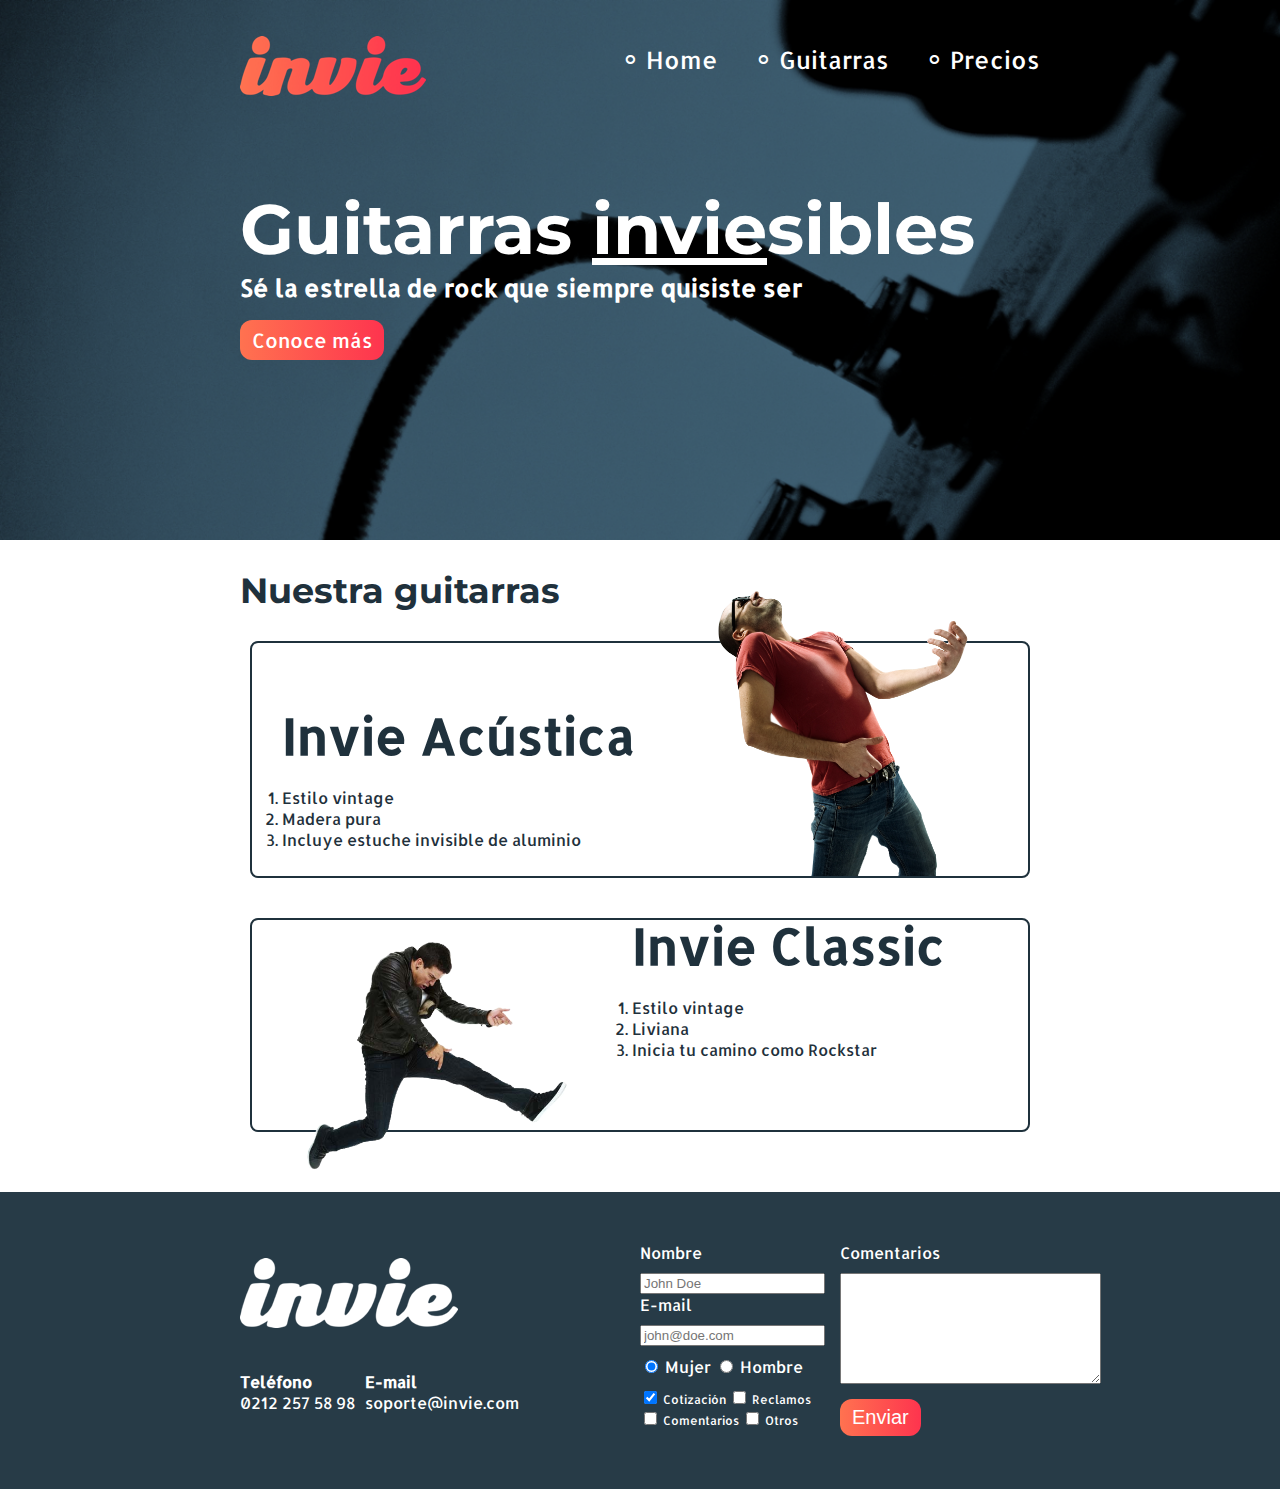
<file: index.html>
<!DOCTYPE html>
<html>
  <head>
    <title>Invie - tus mejores guitarras!!</title>
    <meta charset="utf-8"/>
    <link href='https://fonts.googleapis.com/css?family=Montserrat:400,700|Allerta' rel='stylesheet' type='text/css'>
    <link rel="stylesheet" href="css/invie.css"/>
  </head>
  <body>
    <section id="portada" class="portada background"> <!-- portada -->
      <header id="header" class="header contenedor"> <!-- header -->
      <figure class="logotipo"> <!-- logotipo -->
        <img src="images/invie.png" width="186" height="60" alt="Invie logotipo"/>
      </figure>
      <nav class="menu"> <!-- menu -->
        <ul>
          <li>
            <a href="index.html">Home</a>
          </li>
          <li>
            <a href="#guitarras">Guitarras</a>
          </li>
          <li>
            <a href="precios.html">Precios</a>
          </li>
        </ul>
      </nav>
      </header>
      <div class="contenedor">
        <h1 class="titulo">Guitarras <span>invie</span>sibles</h1><!-- titulo -->
        <h3 class="title-a">Sé la estrella de rock que siempre quisiste ser</h3><!-- resumen -->
        <a class="button" href="#guitarras">Conoce más</a><!-- boton -->
      </div>
    </section>
    <section id="guitarras" class="guitarras contenedor"> <!-- guitarras -->
      <h2>Nuestra guitarras</h2><!-- titulo -->
      <article class="guitarra"> <!-- guitarra 1 -->
        <img class="right" src="images/invie-acustica.png" alt="Guitarra Invie Acustica" width="350"/>
        <div class="contenedor-guitarra-a">
	        <h3 class="title-b">Invie Acústica</h3>
	        <ol>
	          <li>Estilo vintage</li>
	          <li>Madera pura</li>
	          <li>Incluye estuche invisible de aluminio</li>
	        </ol>
        </div>
      </article>
      <article class="guitarra b"> <!-- guitarra 2 -->
        <img class="left" src="images/invie-classic.png" alt="Guitarra Invie Classic" width="350"/>
        <div class="contenedor-guitarra-b">
	        <h3 class="title-b">Invie Classic</h3>
	        <ol>
	          <li>Estilo vintage</li>
	          <li>Liviana</li>
	          <li>Inicia tu camino como Rockstar</li>
	        </ol>
	    </div>    
      </article>
    </section>
	<footer class="footer"><!--footer -->
		<div class="contenedor">
			<div class="contacto">
				<img src="images/invie-white.png" alt="logotipo blanco" />
				<a href="tel:+5802122575898"><strong>Teléfono</strong> <span>0212 257 58 98</span></a>
				<a href="mailto:soporte@invie.com"><strong>E-mail</strong> <span>soporte@invie.com</span></a>
			</div>
			<form class="formulario">
				<div class="col1">
					<label for="nombre">Nombre</label>
					<input type="text" placeholder="John Doe" id="nombre" name="nombre" required />
					<label for="email">E-mail</label>
					<input type="email" placeholder="john@doe.com" id="email" name="email" required />
					<div class="sexo">
						<label for="mujer">
							<input type="radio" id="mujer" checked name="sexo" value="mujer"> Mujer
						</label>
						<label for="hombre">
							<input type="radio" id="hombre" name="sexo" value="hombre"> Hombre
						</label>
					</div>
					<div class="intereses">
						<label for="cotizacion">
							<input type="checkbox" checked id="cotizacion" name="intereses" value="cotizacion"> Cotización
						</label>
						<label for="reclamos">
							<input type="checkbox" id="reclamos" name="intereses" value="reclamos"> Reclamos
						</label>
						<label for="comentarios">
							<input type="checkbox" id="comentarios" name="intereses" value="comentarios"> Comentarios
						</label>
						<label for="otros">
							<input type="checkbox" id="otros" name="intereses" value="otros"> Otros
						</label>
					</div>
				</div>
				<div class="col2">
					<label for="comentarios">Comentarios</label>
					<textarea name="comentarios" id="comentarios" cols="30" rows="7"></textarea>
					<input type="submit" value="Enviar" class="button">
				</div>
			</form>
		</div>
	</footer>
  </body>
</html>
</file>
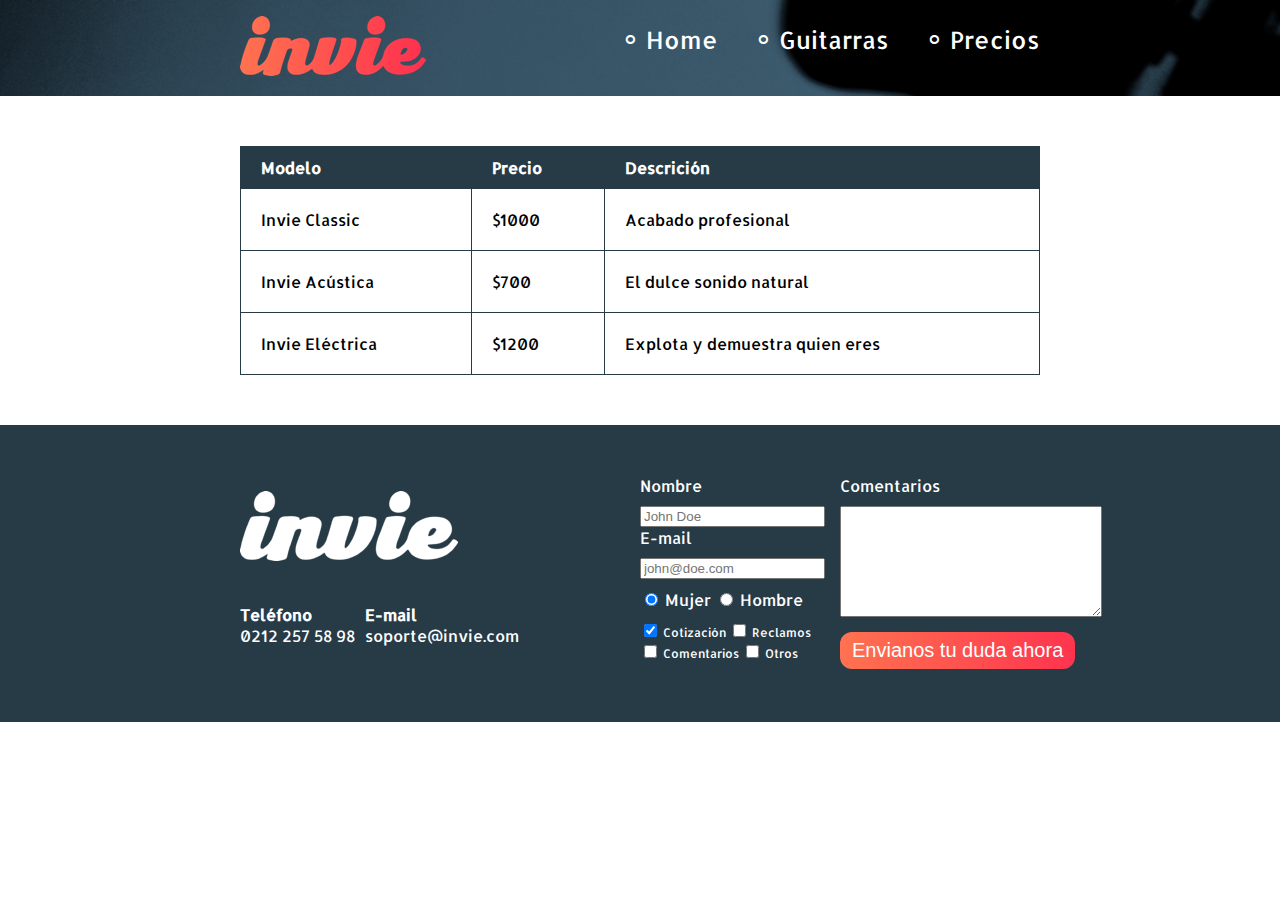
<file: precios.html>
<!DOCTYPE html>
<html>
  <head>
    <title>Precios de tus mejores guitarras!!</title>
    <meta charset="utf-8"/>
    <link href='https://fonts.googleapis.com/css?family=Montserrat:400,700|Allerta' rel='stylesheet' type='text/css'>
    <link rel="stylesheet" href="css/invie.css"/>
  </head>
  <body>
		<header id="header" class="header background"> <!-- header -->
			<div class="contenedor">
		      <figure class="logotipo"> <!-- logotipo -->
		        <img src="images/invie.png" width="186" height="60" alt="Invie logotipo"/>
		      </figure>
		      <nav class="menu"> <!-- menu -->
		        <ul>
		          <li>
		            <a href="index.html">Home</a>
		          </li>
		          <li>
		            <a href="index.html#guitarras">Guitarras</a>
		          </li>
		          <li>
		            <a href="precios.html">Precios</a>
		          </li>
		        </ul>
		      </nav>
			</div>
	    </header>
	<section class="tabla">
	<div class="contenedor">
		<table>
			<thead>
				<tr>
					<th>Modelo</th>	
					<th>Precio</th>	
					<th>Descrición</th>	
				</tr>
			</thead>
			<tbody>
				<tr>
					<td>Invie Classic</td>
					<td>$1000</td>
					<td>Acabado profesional</td>
				</tr>
				<tr>
					<td>Invie Acústica</td>
					<td>$700</td>
					<td>El dulce sonido natural</td>
				</tr>
				<tr>
					<td>Invie Eléctrica</td>
					<td>$1200</td>
					<td>Explota y demuestra quien eres</td>
				</tr>
			</tbody>
		</table>	
	</div>
	</section>
    <footer class="footer"><!--footer -->
		<div class="contenedor">
			<div class="contacto">
				<img src="images/invie-white.png" alt="logotipo blanco" />
				<a href="tel:+5802122575898"><strong>Teléfono</strong> <span>0212 257 58 98</span></a>
				<a href="mailto:soporte@invie.com"><strong>E-mail</strong> <span>soporte@invie.com</span></a>
			</div>
			<form class="formulario">
				<div class="col1">
					<label for="nombre">Nombre</label>
					<input type="text" placeholder="John Doe" id="nombre" name="nombre" required />
					<label for="email">E-mail</label>
					<input type="email" placeholder="john@doe.com" id="email" name="email" required />
					<div class="sexo">
						<label for="mujer">
							<input type="radio" id="mujer" checked name="sexo" value="mujer"> Mujer
						</label>
						<label for="hombre">
							<input type="radio" id="hombre" name="sexo" value="hombre"> Hombre
						</label>
					</div>
					<div class="intereses">
						<label for="cotizacion">
							<input type="checkbox" checked id="cotizacion" name="intereses" value="cotizacion"> Cotización
						</label>
						<label for="reclamos">
							<input type="checkbox" id="reclamos" name="intereses" value="reclamos"> Reclamos
						</label>
						<label for="comentarios">
							<input type="checkbox" id="comentarios" name="intereses" value="comentarios"> Comentarios
						</label>
						<label for="otros">
							<input type="checkbox" id="otros" name="intereses" value="otros"> Otros
						</label>
					</div>
				</div>
				<div class="col2">
					<label for="comentarios">Comentarios</label>
					<textarea name="comentarios" id="comentarios" cols="30" rows="7"></textarea>
					<input type="submit" value="Envianos tu duda ahora" class="button">
				</div>
			</form>
		</div>
	</footer>
  </body>
 </html>
</file>
<file: css/invie.css>
/** {
  width: tamaño;
  height: tamaño;
  padding: 10px;
  padding-top: 10px;
  padding-right: 13px;
  padding-left: 15px;
  padding-bottom: 5px;
  padding: 10px 13px 5px 15px;
  margin: 10px;
  margin-top: 10px;
  margin-right: 13px;
  margin-left: 15px;
  margin-bottom: 5px;
  margin: 10px 13px 5px 15px;
  border: 2px solid red;
}*/

body {
  font-family: 'Allerta', sans-serif;
  margin: 0;
}

table {
	width: 100%;
	margin-bottom: 40px;
}

th {
	background: #273b47;
	color: white;
	text-align: left;
	padding: 10px 20px;
}


td {
	padding: 20px;
}

table, td, th {
	border: solid 1px #273b47;
	border-collapse: collapse;
}

input, textarea {
	outline: 0;
}

input:focus, textarea:focus {
	background: lightgray;
}


.contenedor {
  width: 800px;
  margin: auto;
  position: relative;
}

.background {
  background-image: url('../images/background.png');
  background-size: cover;
}

.button {
	border-radius: 12px;
	background: #fd324e;
	color: white;
	border: none;
	padding: 7px 12px;
	font-size: 20px;
	cursor: pointer;
	background: linear-gradient(to left, #fe344e, #ff7250);
	text-decoration: none;
}

.titulo {
  font-family: 'Montserrat', sans-serif;
  font-size: 70px;
  margin-bottom: 0;
  margin-top: 70px;
}

.titulo span {
	text-decoration: underline;
}

.title-a {
  font-size: 24px;
  margin-top: 0;
}

.title-b {
  font-size: 50px;
  margin-bottom: 20px;
}

.guitarras {
  color: #1F313C;
  margin-bottom: 60px !important;
}

.guitarras h2 {
  font-family: 'Montserrat', sans-serif;
  font-size: 35px;
}


.portada {
  color: white;
  padding: 20px;
  height: 500px;
}

.portada button {
  margin-bottom: 70px;
}


.menu {
  font-size: 24px;
  display: inline-block;
  position: absolute;
  right: 0px;
}

.menu li {
  display: inline-block;
  margin-left: 30px;
}

.menu li:before {
	content: '∘';
	font-size: 30px;
	line-height: 20px;
	color: white;
}

.menu a {
	color: white;
	text-decoration: none;
}

.logotipo {
  display: inline-block;
  margin-left: 0;
}

.guitarra {
	margin: 10px 10px 40px 10px;
	padding: 10px;
	/*overflow: hidden;*/
	border: 2px solid #1F313C;
	border-radius: 8px;
}

.guitarra ol {
	padding: 0;
}

.guitarra.b {
	height: 190px;
}

.right {
	float: right;
	position: relative;
	top: -127px;
}

.left {
	float: left;
	position: relative;
}

.contenedor-guitarra-a{
	padding-left: 20px;
}

.contenedor-guitarra-b{
	margin-left: 370px;
	position: relative;
	bottom: 90px;
}

.header {
	position: relative;
}

.footer {
	background: #273b47;
	padding: 50px 10px;
}

.contacto {
	display: flex;
	width: 300px;
	flex-wrap: wrap;
	align-items: center;
}

.contacto img {
	display: block;
}

.contacto strong {
	display: block;
}
.contacto a {
	color: white;
	text-decoration: none;
	margin: 10px 10px 10px 0;
}

.footer .contenedor {
	display: flex; /*Permite colocar a los elementos uno al lado de otro*/
	justify-content: space-between; /* Lleva los elementos a los costados*/
}

.formulario {
	display: flex;
	width: 400px;
	color: white;

}

.col1, .col2 {
	display: flex;
	flex-direction: column; /*Se distribuyen como una columna*/
}

.col1 {
	margin-right: 15px;
}

.col2{
	align-items: flex-start;
}

.col2 .button {
	margin-top: 15px;
}

.formulario label, .sexo, .intereses {
	margin-bottom: 10px;
}

.intereses label {
	font-size: 12px;
}

.sexo {
	margin-top: 10px;
}

.tabla {
	margin: 50px 0;
}
</file>
